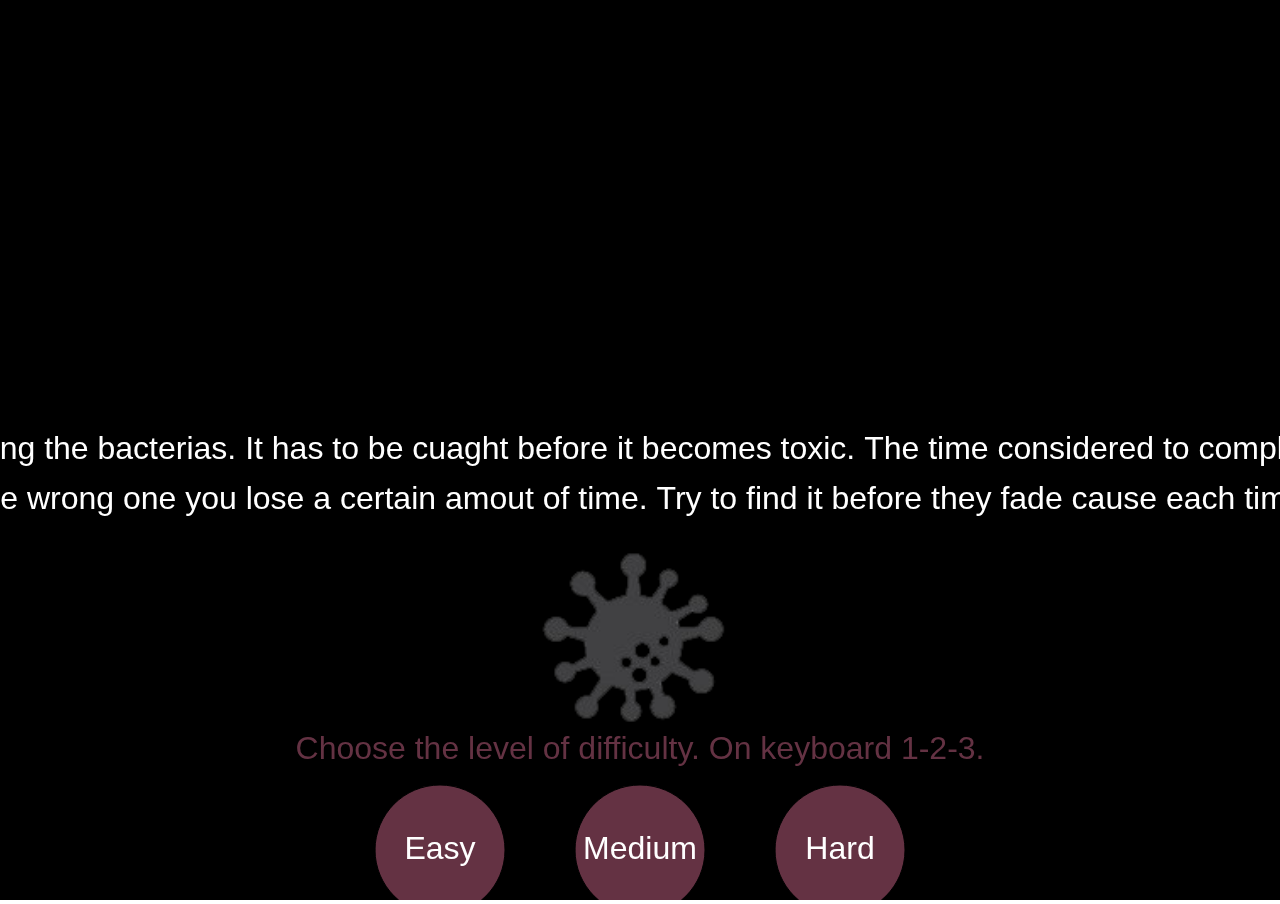
<file: Exercise1/index.html>
<!DOCTYPE html>
<html lang="">

<head>
  <meta charset="utf-8">
  <meta name="viewport" content="width=device-width, initial-scale=1.0">

  <title>Template p5 project</title>

  <!-- CSS stylesheet(s) -->
  <link rel="stylesheet" type="text/css" href="css/style.css" />

  <!-- Library script(s) -->
  <script src="js/libraries/p5.min.js"></script>
  <script src="js/libraries/p5.sound.min.js"></script>

  <!-- My script(s) -->
  <script src="js/script.js"></script>
  <script src="js/Bacteria.js"></script>
  <script src="js/Virus.js"></script>
  <script src="js/timer.js"></script>
</head>

<body>
  <!-- HTML would go here if needed. -->
</body>

</html>
</file>
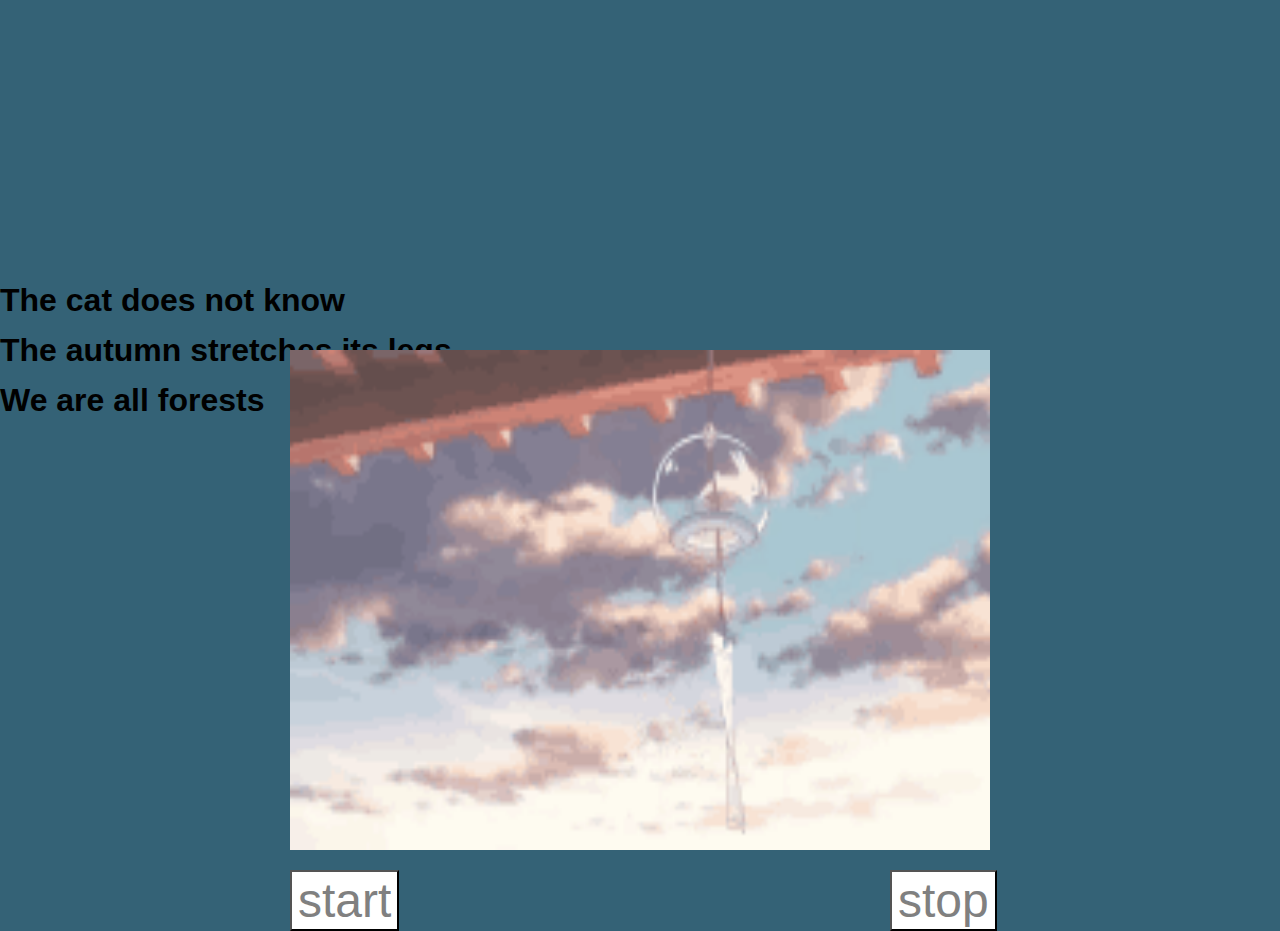
<file: Exercise5/index.html>
<!DOCTYPE html>
<html>
<head>

  <meta charset="utf-8">
  <meta name="viewport" width=device-width, initial-scale=1.0, maximum-scale=1.0, user-scalable=0>

  <title>Haiku Generator++</title>

  <link rel="stylesheet" type="text/css" href="css/style.css" />
</head>

<!--the haiku lines-->
<body id="body">
  <section id="haiku">
    <p id="line-1"></p>
    <p id="line-2"></p>
    <p id="line-3"></p>
  </section>
  <!--the easthetic gif -->
  <img id='image' src="css/five.gif"  height="400" width="650">
  <!--the start button -->
  <button id="start-button">start</button>
  <!--the stop button -->
  <button id="stop-button">stop</button>
  <script src="js/script.js"></script>
</body>

</html>
</file>
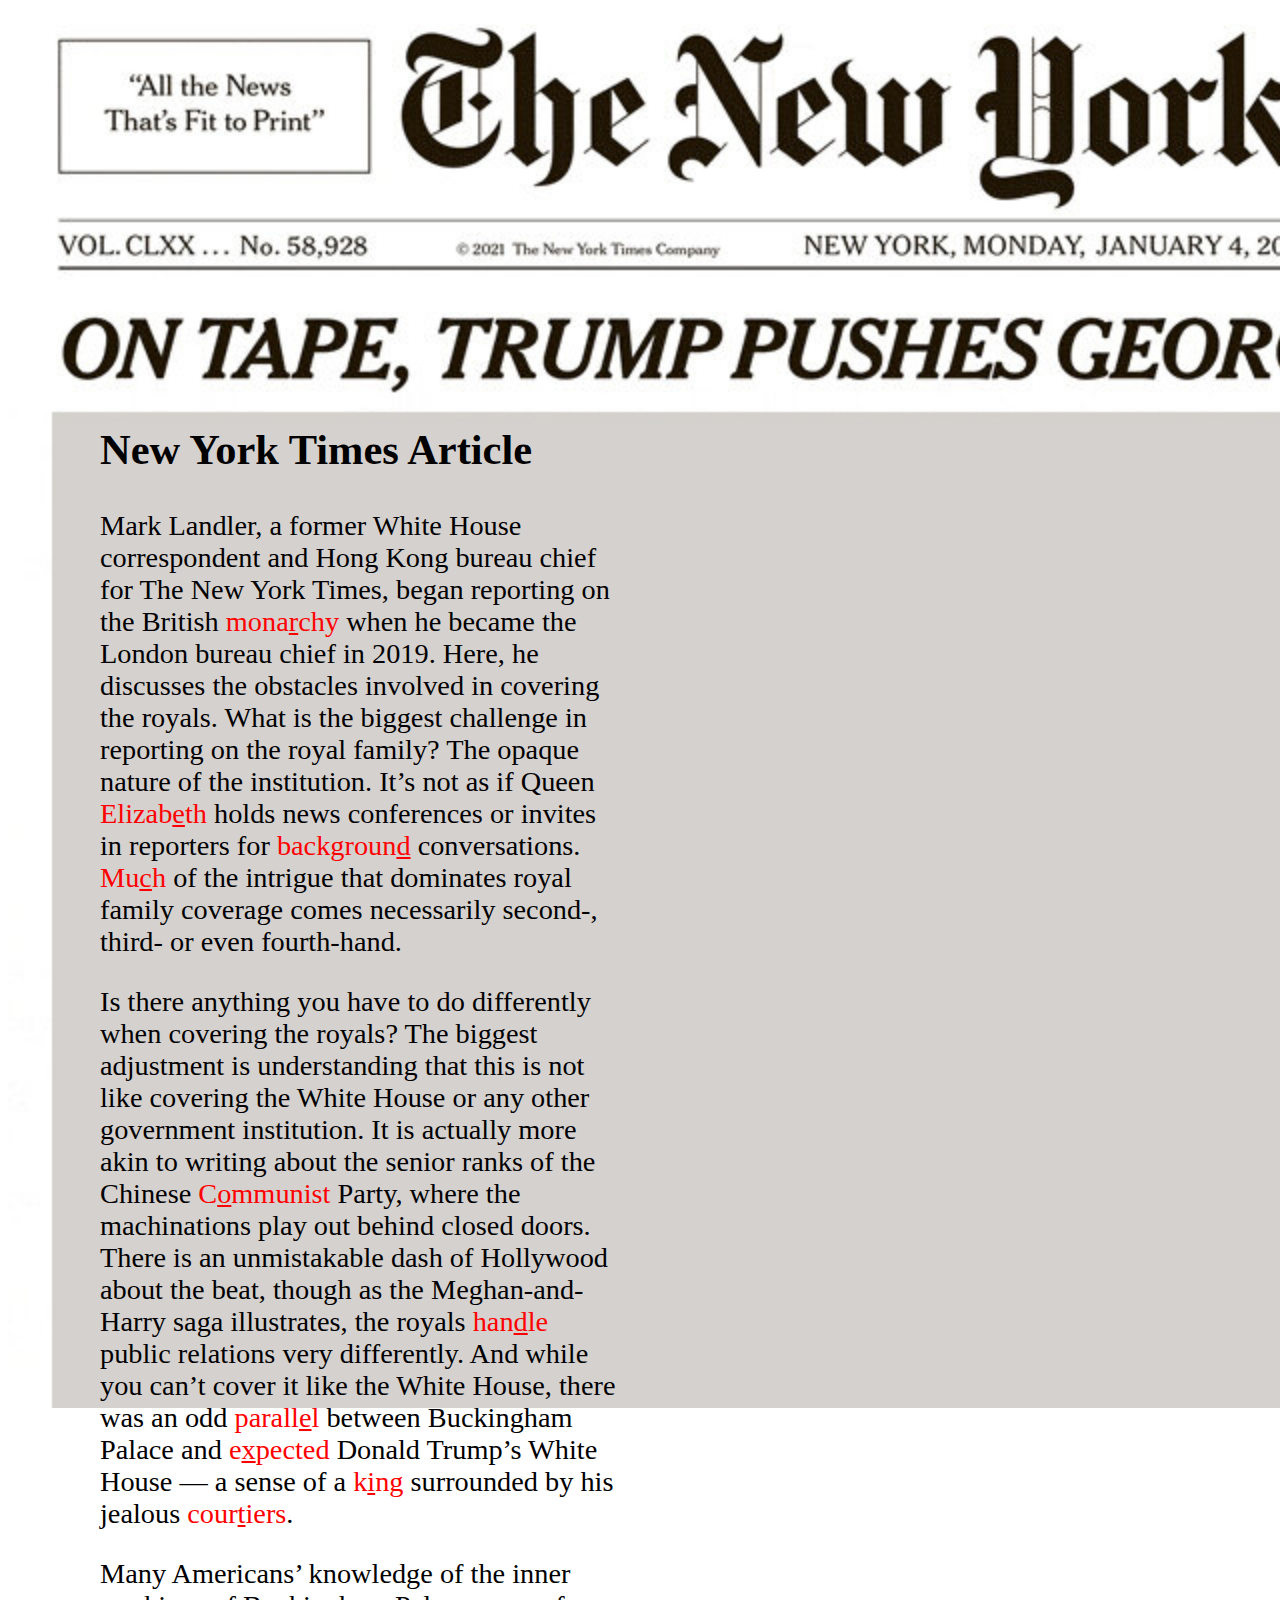
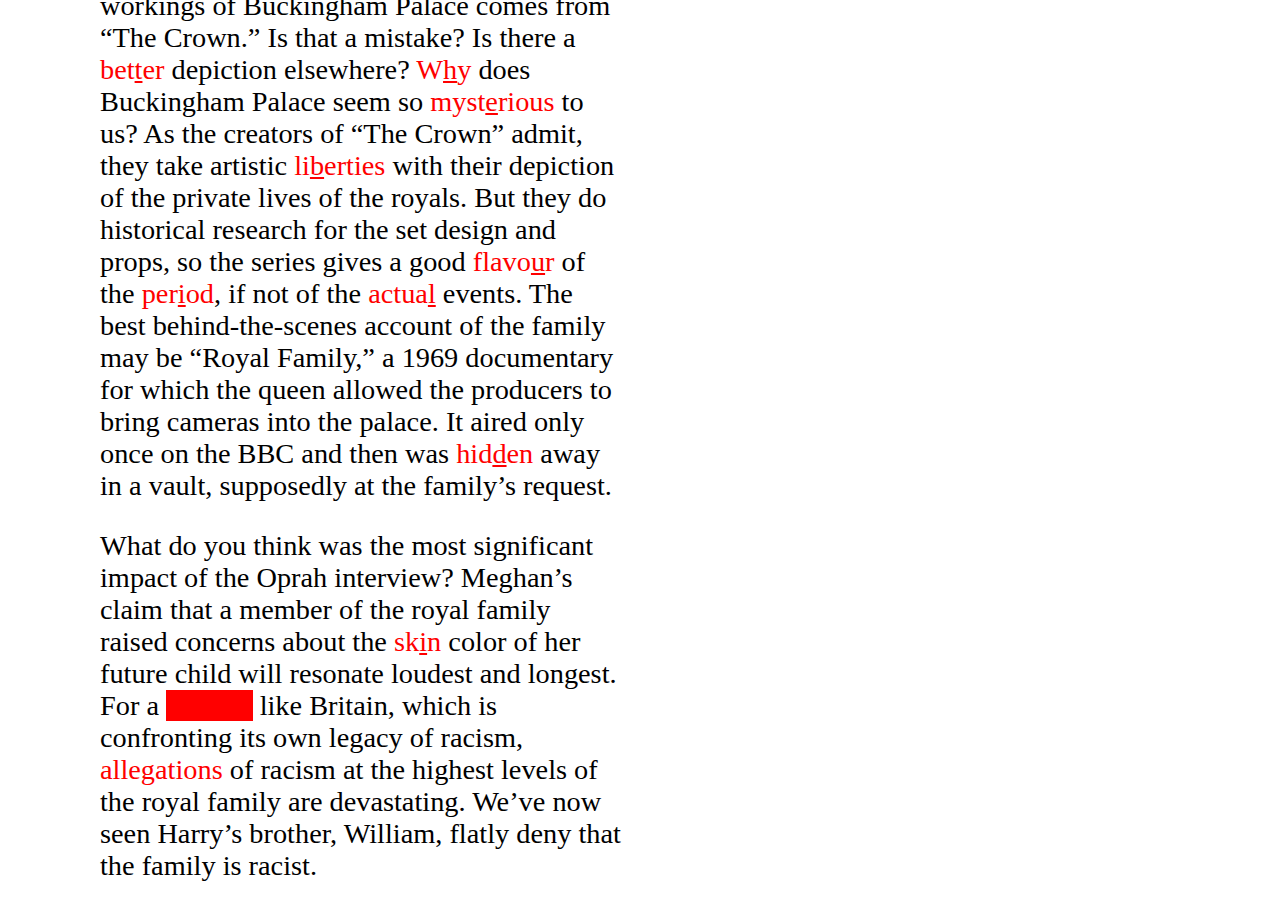
<file: Exercise6/index.html>
<!DOCTYPE html>
<html>
<head>
  <meta charset="utf-8">
  <meta name="viewport" width=device-width, initial-scale=1.0, maximum-scale=1.0, user-scalable=0>

  <title>CHANGE THIS TITLE IN INDEX.HTML!</title>

  <!-- CSS stylesheet(s) -->
  <link rel="stylesheet" type="text/css" href="css/style.css" />

  <!-- Library script(s) go here -->
  <script src="https://code.jquery.com/jquery-3.6.0.min.js" integrity="sha256-/xUj+3OJU5yExlq6GSYGSHk7tPXikynS7ogEvDej/m4=" crossorigin="anonymous"></script>
</head>

<body>
  <!-- background image of the bext -->
  <img id='image' src="css/Frontpage.jpg" >

  <!-- the article containing the hissen message-->
  <section id="secret-document">
    <h2> New York Times Article </h2>
    <p>
      Mark Landler, a former White House correspondent and Hong Kong bureau chief for The New York Times, began reporting on the British <span class="top-secret revealed">mona<u>r</u>chy</span> when he became the London bureau chief in 2019. Here, he discusses the obstacles involved in covering the royals.
      What is the biggest challenge in reporting on the royal family?
      The opaque nature of the institution. It’s not as if Queen <span class="top-secret revealed">Elizab<u>e</u>th</span> holds news conferences or invites in reporters for <span class="top-secret revealed">backgroun<u>d</u></span> conversations.  <span class="top-secret revealed">Mu<u>c</u>h </span>of the intrigue that dominates royal family coverage comes necessarily second-, third- or even fourth-hand.
    </p>

    <p>
      Is there anything you have to do differently when covering the royals?
      The biggest adjustment is understanding that this is not like covering the White House or any other government institution. It is actually more akin to writing about the senior ranks of the Chinese  <span class="top-secret revealed">C<u>o</u>mmunist</span> Party, where the machinations play out behind closed doors.
      There is an unmistakable dash of Hollywood about the beat, though as the Meghan-and-Harry saga illustrates, the royals <span class="top-secret revealed">han<u>d</u>le</span> public relations very differently. And while you can’t cover it like the White House, there was an odd<span class="top-secret revealed"> parall<u>e</u>l</span> between Buckingham Palace and  <span class="top-secret revealed">e<u>x</u>pected</span> Donald Trump’s White House — a sense of a  <span class="top-secret revealed">k<u>i</u>ng </span>surrounded by his jealous <span class="top-secret revealed">cour<u>t</u>iers</span>.
    </p>

    <p>
      Many Americans’ knowledge of the inner workings of Buckingham Palace comes from “The Crown.” Is that a mistake? Is there a <span class="top-secret revealed">bet<u>t</u>er</span> depiction elsewhere? <span class="top-secret revealed">W<u>h</u>y</span> does Buckingham Palace seem so <span class="top-secret revealed">myst<u>e</u>rious</span> to us?
      As the creators of “The Crown” admit, they take artistic <span class="top-secret revealed">li<u>b</u>erties</span> with their depiction of the private lives of the royals. But they do historical research for the set design and props, so the series gives a good <span class="top-secret revealed">flavo<u>u</u>r </span>of the <span class="top-secret revealed">per<u>i</u>od</span>, if not of the<span class="top-secret revealed"> actua<u>l</u></span> events. The best behind-the-scenes account of the family may be “Royal Family,” a 1969 documentary for which the queen allowed the producers to bring cameras into the palace. It aired only once on the BBC and then was <span class="top-secret revealed">hid<u>d</u>en </span>away in a vault, supposedly at the family’s request.
    </p>

    <p>
      What do you think was the most significant impact of the Oprah interview?
      Meghan’s claim that a member of the royal family raised concerns about the <span class="top-secret revealed">sk<u>i</u>n</span> color of her future child will resonate loudest and longest. For a <span class="top-secret revealed">cou<u>n</u>try</span> like Britain, which is confronting its own legacy of racism, <span class="top-secret revealed">allegations</span> of racism at the highest levels of the royal family are devastating. We’ve now seen Harry’s brother, William, flatly deny that the family is racist.
    </p>
  </section>


  <!-- input form and button for typing the hissen message -->
  <section id="input">
    <input id="message-input" type="text">
    <input id="button" type="button"  value="Deliver The Message">
  </section>
  <!-- My script(s) -->
  <script src="js/script.js"></script>
</body>

</html>
</file>
<file: Exercise1/css/style.css>
body {
  padding: 0;
  margin: 0;
}
</file>
<file: Exercise5/css/style.css>
/*********************************************

Here is a description of any special CSS used.
By default that's nothing.

**********************************************/
body{
  background-color: #346276;
  background-size: cover;
}

#haiku{
  font-family: Helvetica, sans-serif;
  font-size: 2rem;
  font-weight: bold;
}

#line-1{
  position: absolute;
  left:0px;
  top:250px;
}

#line-2{
  position: absolute;
  left:0px;
  top:300px;
}

#line-3{
  position: absolute;
  left:0px;
  top:350px;
}

#start-button{
  position: absolute;
  top: 50%;
  left: 50%;
  margin-top: +420px;
  margin-left: -350px;
  font-size: 3rem;
  background-color:white;
  color: grey;
}

#stop-button{
  position: absolute;
  top: 50%;
  left: 50%;
  margin-top: +420px;
  margin-left: +250px;
  font-size: 3rem;
  background-color:white;
  color: grey;
}

#image{
  position: absolute;
  top: 50%;
  left: 50%;
  width: 700px;
  height: 500px;
  margin-top: -100px;
  margin-left: -350px;
}
</file>
<file: Exercise6/css/style.css>
#secret-document{
  font-family:Garamond, serif;
  font-size:1.77rem;
  width:41vw;
  position: absolute;
  left:100px;
  top:390px;
}

.redacted{
  color:black;
  background-color: red;
  user-select:none;
}

.revealed{
  color:red;
}

#image{
  position: absolute;
  height:1400px;
}

#input{
  position: absolute;
  left:2200px;
  top:50px;
}

#button{
  font-size: 20px;
}

#message-input{
  width: 100%;
}
</file>
